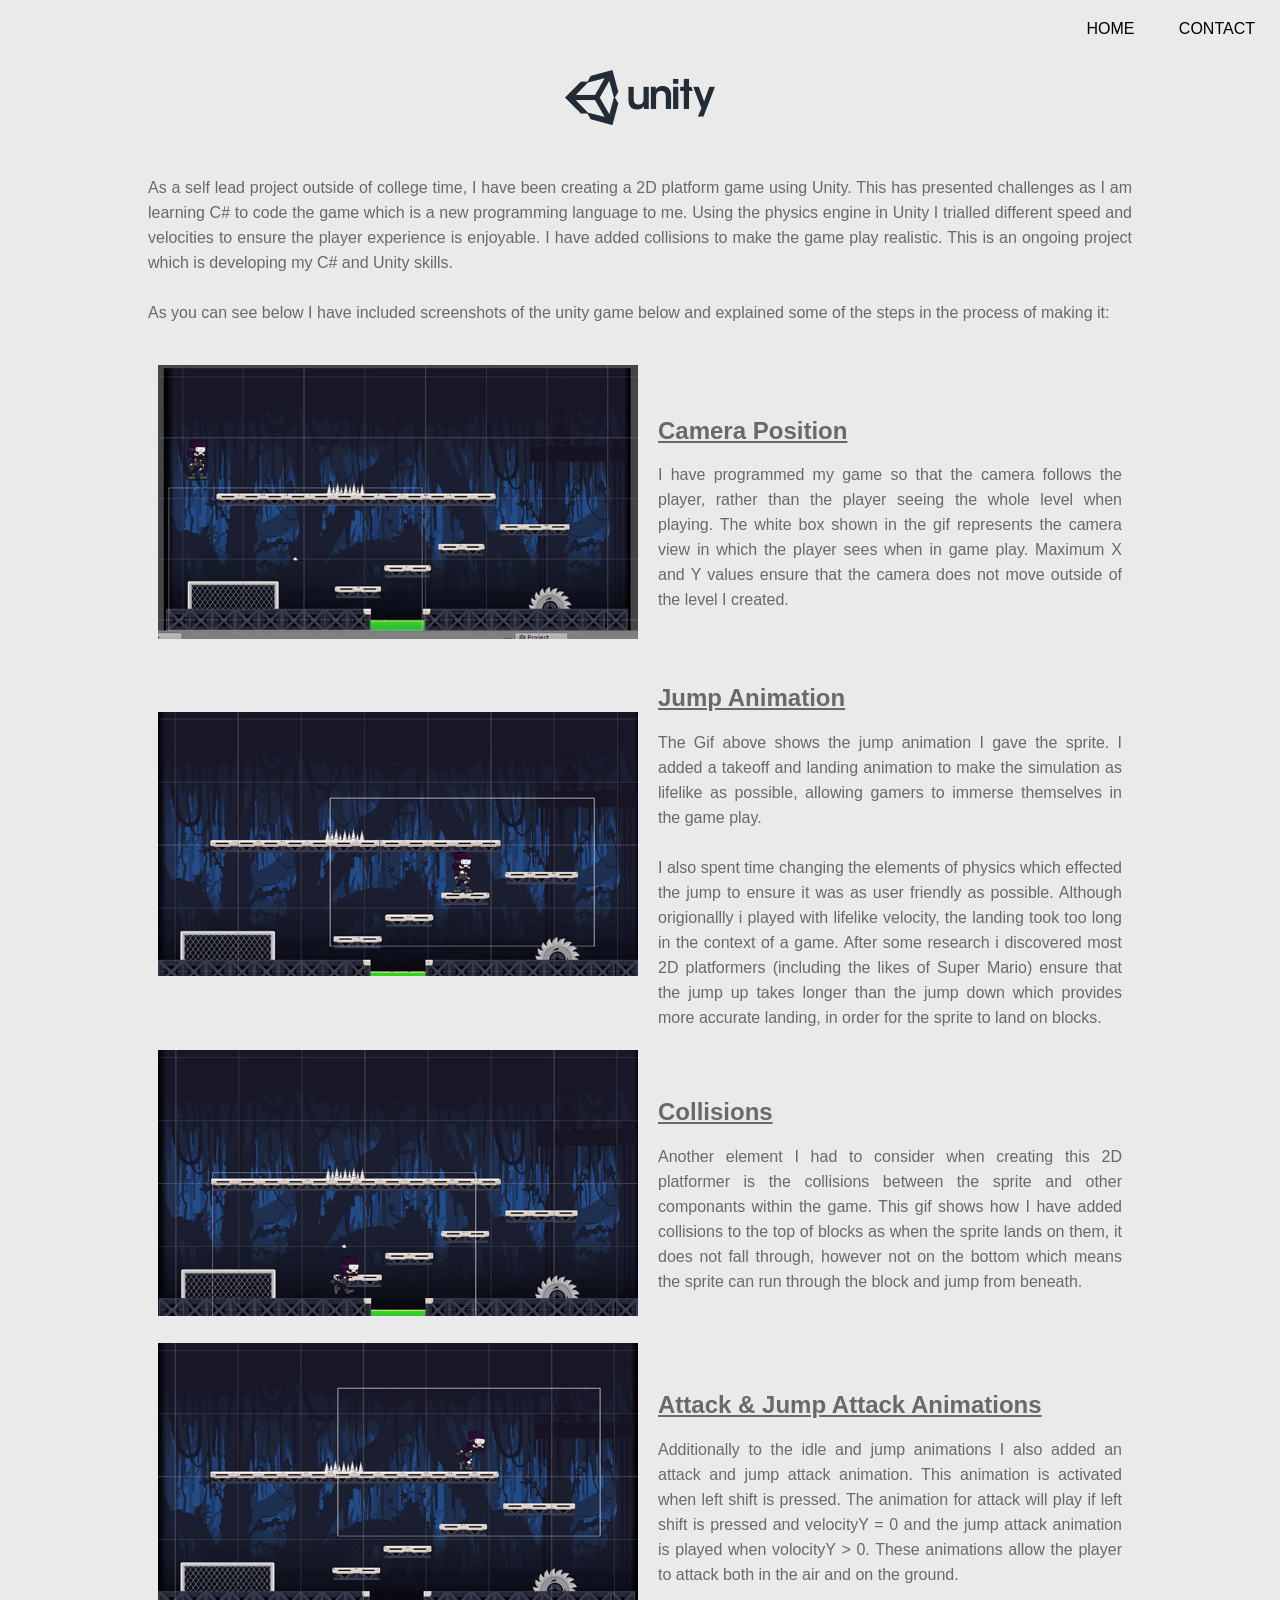
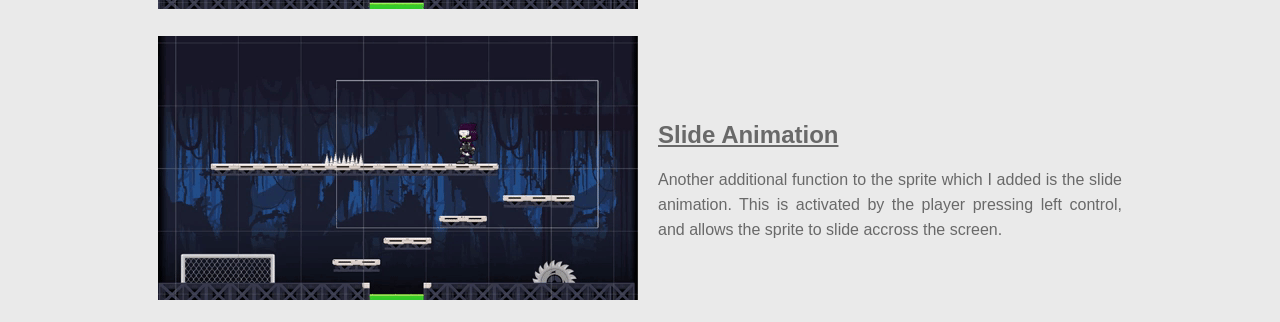
<file: project1.html>
<!DOCTYPE html>
<html>
    <head>
        <meta charset="utf-8">
        <meta name="viewport" content="width=device-width, initial-scale=1">
        <title>Abby Debell Unity</title>
        <link rel="stylesheet" href="project.css">
    </head>

<header>
    <div class= "container">      
        <nav>
            <ul>
                <li><a target="_self" href="abbywebsite.html">Home</a></li>
                <li><a href="#">Contact</a></li>
            </ul>
        </nav>
    </div>
</header>
    
<Section>
    <h1>
        <img src="unity1.png" alt="unity" style=width:150px;>
    </h1>
</Section>
    
<div class="main">
    <p1>
    As a self lead project outside of college time, I have been creating a 2D platform game using Unity. This has presented challenges as I am learning C# to code the game which is a new programming language to me. Using the physics engine in Unity I trialled different speed and velocities to ensure the player experience is enjoyable. I have added collisions to make the game play realistic. This is an ongoing project which is developing my C# and Unity skills.
        <br>
    </p1>
    
    <p2>
        <br>
    As you can see below I have included screenshots of the unity game below and explained some of the steps in the process of making it:
        <br>
    </p2>
<!--
<div class="ss">
    <p3 style="clear: both;">
        <br>
        <img src="assets/bbb.png" style="float: left;" />
        This is some text 
    </p3>
    
      <p4 style="clear: both;">
          <br>
        <br>
        <img src="assets/bbb.png" style="float: left;" />
        This is some text 
    </p4>
    </div>

</div>
-->    
<table class="test" cellpadding="10">
<tr>
    <td class="col-1"><img src="assets/fallweb.gif" alt="test"></td>
    <td class="col-2"><h2><u>Camera Position</u></h2> I have programmed my game so that the camera follows the player, rather than the player seeing the whole level when playing. The white box shown in the gif represents the camera view in which the player sees when in game play. Maximum X and Y values ensure that the camera does not move outside of the level I created.
    </td>
</tr>

<tr>
    <td class="col-1"><img src="assets/jumpweb.gif" alt="test"></td>
    <td class="col-2"><h2><u>Jump Animation</u></h2>The Gif above shows the jump animation I gave the sprite. I added a takeoff and landing animation to make the simulation as lifelike as possible, allowing gamers to immerse themselves in the game play. <br> <br> I also spent time changing the elements of physics which effected the jump to ensure it was as user friendly as possible. Although origionallly i played with lifelike velocity, the landing took too long in the context of a game. After some research i discovered most 2D platformers (including the likes of Super Mario) ensure that the jump up takes longer than the jump down which provides more accurate landing, in order for the sprite to land on blocks. </td>
</tr>
    
<tr>
    <td class="col-1"><img src="assets/collisiontest.gif" alt="test"></td>
    <td class="col-2"><h2><u>Collisions</u></h2>Another element I had to consider when creating this 2D platformer is the collisions between the sprite and other componants within the game. This gif shows how I have added collisions to the top of blocks as when the sprite lands on them, it does not fall through, however not on the bottom which means the sprite can run through the block and jump from beneath.</td>
  </tr>
    
<tr>
    <td class="col-1"><img src="assets/jumpattackweb.gif" alt="test"></td>
    <td class="col-2"><h2><u>Attack & Jump Attack Animations</u></h2>Additionally to the idle and jump animations I also added an attack and jump attack animation. This animation is activated when left shift is pressed. The animation for attack will play if left shift is pressed and velocityY = 0 and the jump attack animation is played when volocityY > 0. These animations allow the player to attack both in the air and on the ground.</td>
  </tr>
    
<tr>
    <td class="col-1"><img src="assets/slideweb.gif" alt="test"></td>
    <td class="col-2"><h2><u>Slide Animation</u></h2>Another additional function to the sprite which I added is the slide animation. This is activated by the player pressing left control, and allows the sprite to slide accross the screen.</td>
  </tr>
    </table>

    
    
    
    
    
    
    
    
    
    
    
    
    
    
    
    
    
    
    
</html>
</file>
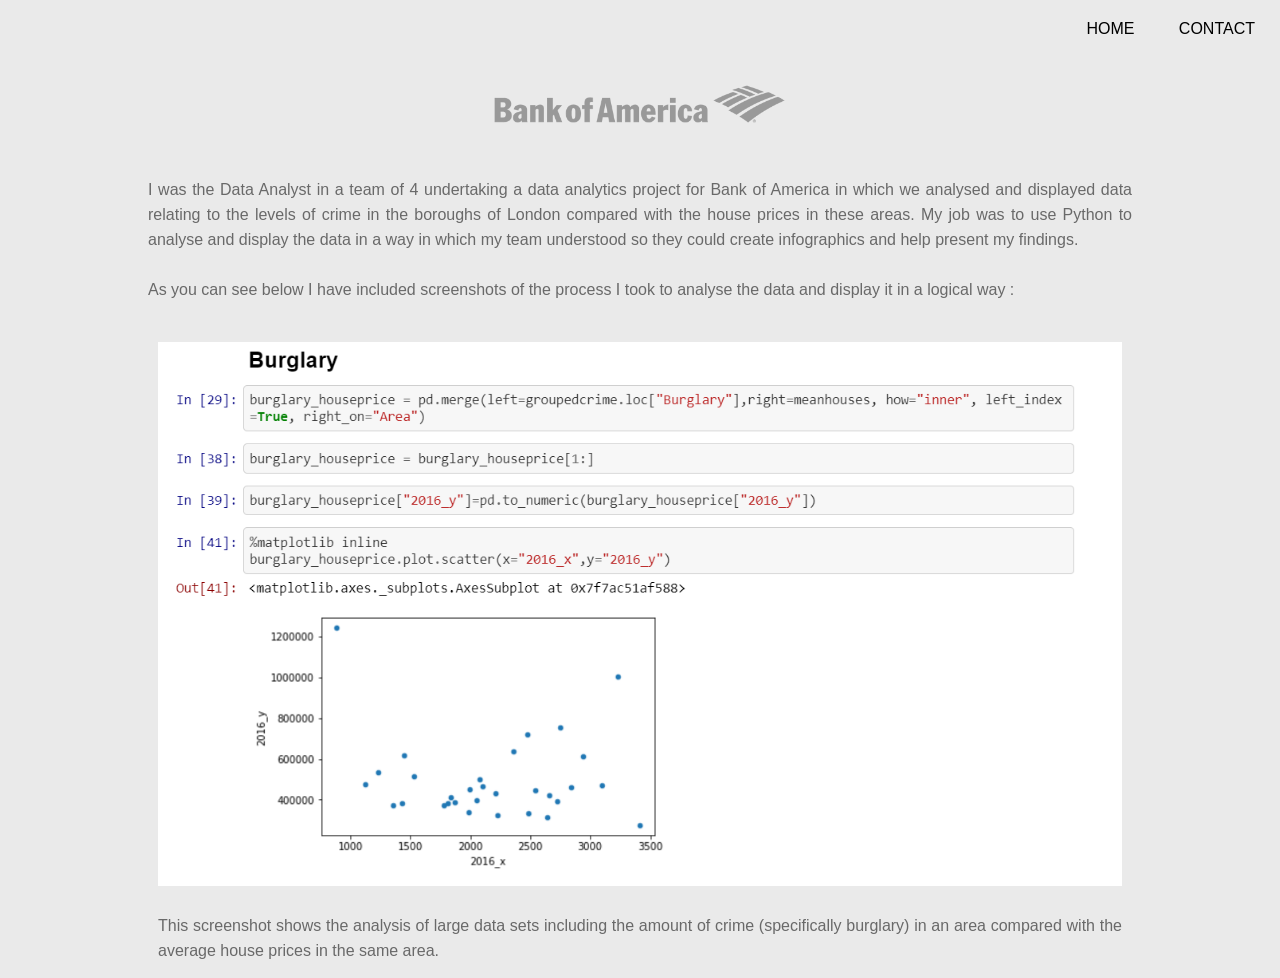
<file: project2.html>
<!DOCTYPE html>
<html>
    <head>
        <meta charset="utf-8">
        <meta name="viewport" content="width=device-width, initial-scale=1">
        <title>Abby Debell Unity</title>
        <link rel="stylesheet" href="project2.css">
    </head>

<header>
    <div class= "container">      
        <nav>
            <ul>
                <li><a target="_self" href="abbywebsite.html">Home</a></li>
                <li><a href="#">Contact</a></li>
            </ul>
        </nav>
    </div>
</header>
    
<Section>
    <h1>
        <img src="assets/BOA.png" alt="BOA" style=width:300px;>
    </h1>
</Section>
    
<div class="main">
    <p1>
   I was the Data Analyst in a team of 4 undertaking a data analytics project for Bank of America in which we analysed and displayed data relating to the levels of crime in the boroughs of London compared with the house prices in these areas. My job was to use Python to analyse and display the data in a way in which my team understood so they could create infographics and help present my findings.
        <br>
    </p1>
    
    <p2>
        <br>
    As you can see below I have included screenshots of the process I took to analyse the data and display it in a logical way :
        <br>
    </p2>
    

    <table class="test" cellpadding="10">
<tr>
    <td class="col-1"><img src="assets/buglaryBOA.PNG" alt="test"></td>
    <td class="col-2"> This screenshot shows the analysis of large data sets including the amount of crime (specifically burglary) in an area compared with the average house prices in the same area.
    </td>
</tr>
<!--        
<tr>
    <h2><u>Burglary</u></h2>
    <td class="col-1"><img src="assets/drugsBOA.PNG" alt="test"></td>
    <td class="col-2"><img src="assets/robberyBOA.PNG" alt="test"> 
    </td>
</tr>

-->
</file>
<file: project.css>
@import url('https://fonts.googleapis.com/css?family=Open+Sans:400,700');
@import url('https://fonts.googleapis.com/css?family=Merriweather:400,700');

body {
  background-color: #eaeaea;
  background-size: cover;
  font-family: "Open Sans", sans-serif;
  padding: 5px 25px;
  font-size: 22px;
  margin: 0;
  color: #ffffff;
}

section {
    text-align: center;
    padding: 0px;
}


.main {
    padding-left: 10%;
    padding-right: 10%;
    padding-top: 1%;
    line-height: 25px;
    position: relative;
}

div {
    font-family: "Helvetica", serif;
    font-size: 16px;
    color: dimgray;  
    text-align: justify;
}

header {
    background: #eaeaea;
    width: 100%;
    text-align: right;
   
    }

header::after{
    content: "";
    display:table;
    clear: both;
    }

.container{
    width: 100%;
    margin: 0 auto;
    }

nav {
    float: center;
    top: 0;
    left 0;
    right: 0;
    }

nav ul {
    margin: 0;
    padding: 0;
    list-style: none;
    float: right;
    }
    
nav li {
    display: inline-block;
    margin-left: 40px;
    padding-top: 15px;
    padding-bottom: 5px;
    
    position: relative;
    }

nav a {
    text-decoration: none;
    color: #000000;
    text-transform: uppercase;
    font-size: 16px;
    font-weight: 400;
    }

nav a:hover{
   color: darkgray; 
    }
    
nav a:before{
    content: '';
    display: block;
    height: 5px;
    background-color: #444;
    
    position: absolute;
    top: 0;
    width: 0%;
    
    transition: all ease-in-out 250ms;
    }

nav a:hover::before{
    width: 100%;
    }

.ss {
    position: relative;
    top: 0;
    left: 0;
    padding: 20px;
}
    
table {
    font-family: arial, sans-serif;
    border-collapse: collapse;
    width: 100%;
    padding: 50px;
    margin-top: 30px;
    
}

td, {
    text-align: left;
    vertical-align: top;
    padding: 50px;
    color: black;
}


@media screen and (max-width: 1000px) {
  .col-1 {
    display: block;
    text-align: center;
  }
  .col-2 {
    display: block;
    text-align: justify;
  }

}

h2 {
    font-size: 12;
    font
    
}
</file>
<file: project2.css>
@import url('https://fonts.googleapis.com/css?family=Open+Sans:400,700');
@import url('https://fonts.googleapis.com/css?family=Merriweather:400,700');

body {
  background-color: #eaeaea;
  background-size: cover;
  font-family: "Open Sans", sans-serif;
  padding: 5px 25px;
  font-size: 22px;
  margin: 0;
  color: grey;
    text-align: center;
}

section {
    text-align: center;
    padding: 0px;
}


.main {
    padding-left: 10%;
    padding-right: 10%;
    padding-top: 1%;
    line-height: 25px;
    position: relative;
}

div {
    font-family: "Helvetica", serif;
    font-size: 16px;
    color: dimgray;  
    text-align: justify;
}

header {
    background: #eaeaea;
    width: 100%;
    text-align: right;
   
    }

header::after{
    content: "";
    display:table;
    clear: both;
    }

.container{
    width: 100%;
    margin: 0 auto;
    }

nav {
    float: center;
    top: 0;
    left 0;
    right: 0;
    }

nav ul {
    margin: 0;
    padding: 0;
    list-style: none;
    float: right;
    }
    
nav li {
    display: inline-block;
    margin-left: 40px;
    padding-top: 15px;
    padding-bottom: 5px;
    
    position: relative;
    }

nav a {
    text-decoration: none;
    color: #000000;
    text-transform: uppercase;
    font-size: 16px;
    font-weight: 400;
    }

nav a:hover{
   color: darkgray; 
    }
    
nav a:before{
    content: '';
    display: block;
    height: 5px;
    background-color: #444;
    
    position: absolute;
    top: 0;
    width: 0%;
    
    transition: all ease-in-out 250ms;
    }

nav a:hover::before{
    width: 100%;
    }

.ss {
    position: relative;
    top: 0;
    left: 0;
    padding: 20px;
}
    
table {
    font-family: arial, sans-serif;
    border-collapse: collapse;
    width: 100%;
    padding: 50px;
    margin-top: 30px;
    
}

td, {
    text-align: left;
    vertical-align: top;
    padding: 50px;
    color: black;
}


@media screen and (max-width: 2000px) {
  .col-1 {
    display: block;
    text-align: center;

  }
  .col-2 {
    display: block;
    text-align: justify;
  }
    img {
        max-width: 100%
    }
}

h1 {
    text-align: center;
}

h2 {
    font-size: 11;
    text-align: left;
    
    
}
</file>
